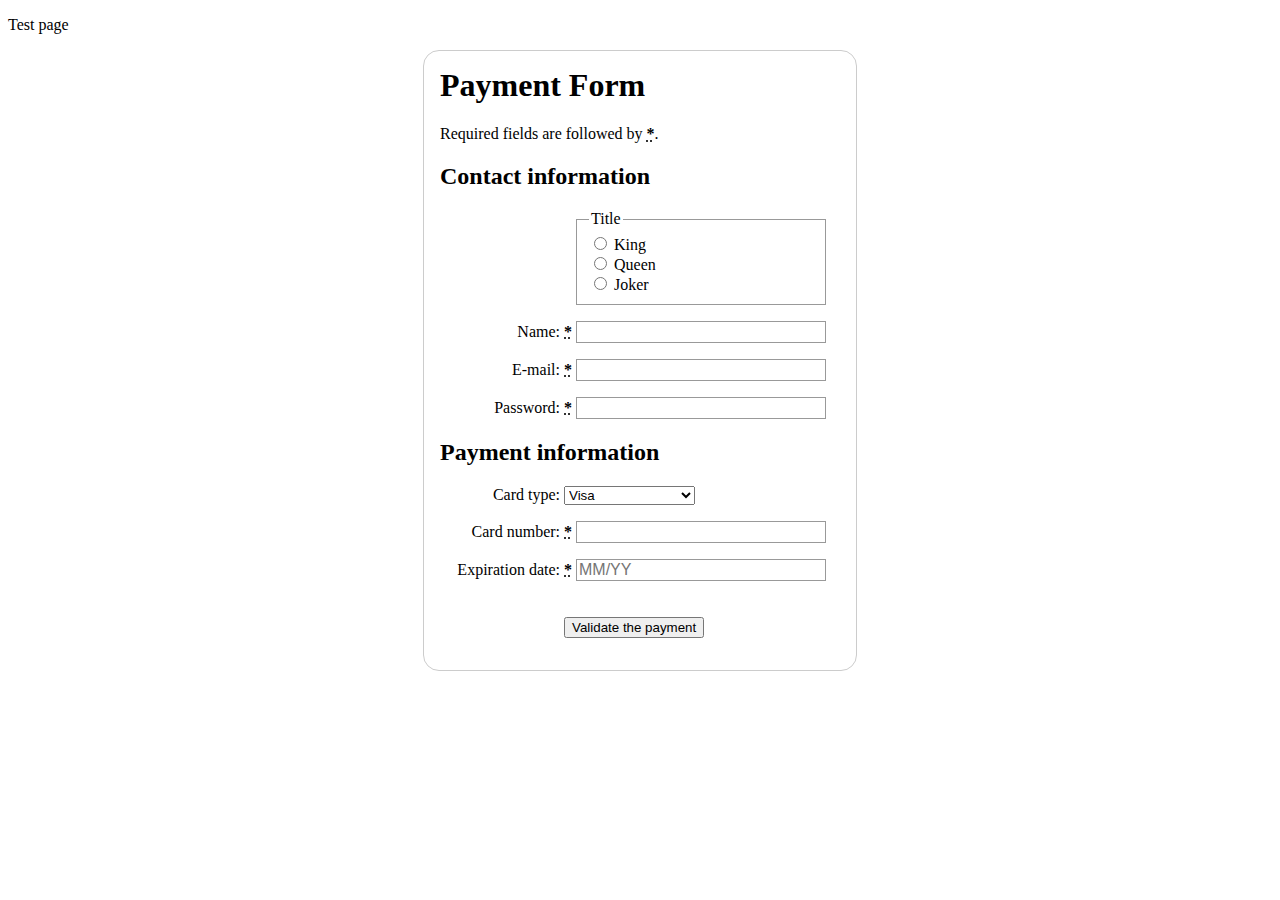
<file: payment-form/index.html>
<!DOCTYPE html>
<html lang="en">
  <head>
    <meta charset="UTF-8" />
    <meta http-equiv="X-UA-Compatible" content="IE=edge" />
    <meta name="viewport" content="width=device-width, initial-scale=1.0" />
    <title>Payment Form</title>
    <link rel="stylesheet" href="payment-form.css" />
  </head>
  <body>
    <p>Test page</p>
    <form>
      <h1>Payment Form</h1>
      <p>
        Required fields are followed by<strong>
          <abbr title="required">*</abbr></strong
        >.
      </p>
      <section>
        <h2>Contact information</h2>
        <fieldset>
          <legend>Title</legend>
          <ul>
            <li>
              <label for="title_1">
                <input type="radio" id="title_1" name="title" value="K" />
                King
              </label>
            </li>
            <li>
              <label for="title_2">
                <input type="radio" id="title_2" name="title" value="Q" />
                Queen
              </label>
            </li>
            <li>
              <label for="title_3">
                <input type="radio" id="title_3" name="title" value="J" />
                Joker
              </label>
            </li>
          </ul>
        </fieldset>
        <p>
          <label for="name">
            <span>Name: </span>
            <strong><abbr title="required">*</abbr></strong>
          </label>
          <input type="text" id="name" name="username" />
        </p>
        <p>
          <label for="mail">
            <span>E-mail: </span>
            <strong><abbr title="required">*</abbr></strong>
          </label>
          <input type="email" id="mail" name="usermail" />
        </p>
        <p>
          <label for="pwd">
            <span>Password: </span>
            <strong><abbr title="required">*</abbr></strong>
          </label>
          <input type="password" id="pwd" name="password" />
        </p>
      </section>
      <section>
        <h2>Payment information</h2>
        <p>
          <label for="card">
            <span>Card type:</span>
          </label>
          <select id="card" name="usercard">
            <option value="visa">Visa</option>
            <option value="mc">Mastercard</option>
            <option value="amex">American Express</option>
          </select>
        </p>
        <p>
          <label for="number">
            <span>Card number:</span>
            <strong><abbr title="required">*</abbr></strong>
          </label>
          <input type="tel" id="number" name="cardnumber" />
        </p>
        <p>
          <label for="expiration">
            <span>Expiration date:</span>
            <strong><abbr title="required">*</abbr></strong>
          </label>
          <input
            type="text"
            id="expiration"
            required="true"
            placeholder="MM/YY"
            pattern="^(0[1-9]|1[0-2])\/([0-9]{2})$"
          />
        </p>
      </section>
			<section>
				<p>
					<button type="submit">Validate the payment</button>
				</p>
			</section>
    </form>
  </body>
</html>
</file>
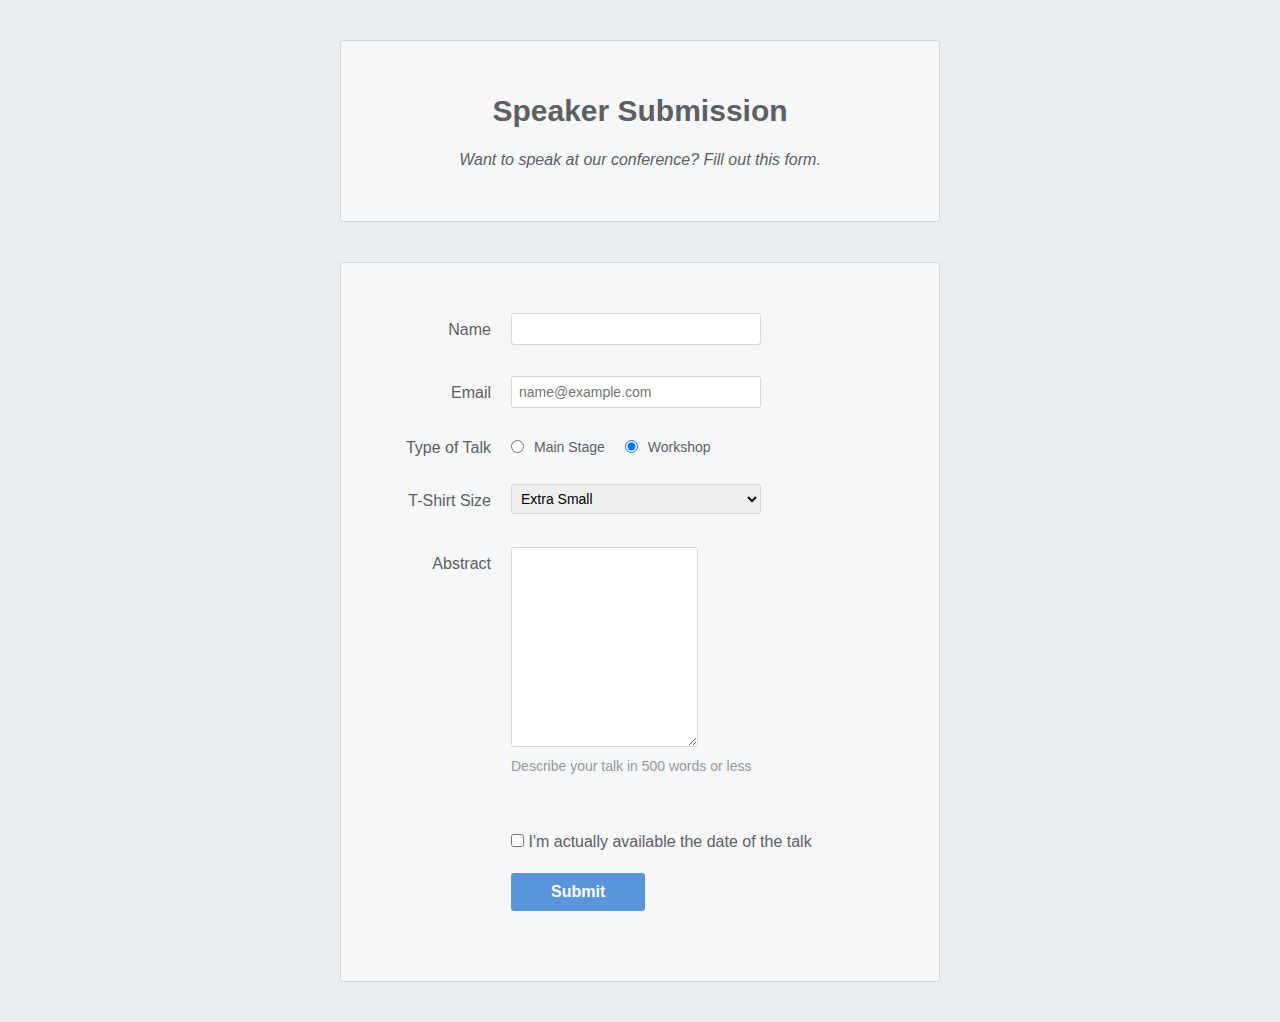
<file: speaker-submission/index.html>
<!DOCTYPE html>
<html lang="en">
  <head>
    <meta charset="UTF-8" />
    <meta http-equiv="X-UA-Compatible" content="IE=edge" />
    <meta name="viewport" content="width=device-width, initial-scale=1.0" />
    <title>Speaker Submission</title>
    <link rel="stylesheet" href="style.css" />
  </head>
  <body>
    <header class="speaker-form-header">
      <h1>Speaker Submission</h1>
      <p><em>Want to speak at our conference? Fill out this form.</em></p>
    </header>
    <form action="" method="get" class="speaker-form">
      <div class="form-row">
        <label for="full-name">Name</label>
        <input id="full-name" name="full-name" type="text" />
      </div>

      <div class="form-row">
        <label for="email">Email</label>
        <input
          id="email"
          type="email"
          name="email"
          placeholder="name@example.com"
        />
      </div>

      <fieldset class="legacy-form-row">
        <legend>Type of Talk</legend>
        <input
          id="talk-type-1"
          name="talk-type"
          type="radio"
          value="main-stage"
        />
        <label for="talk-type-1" class="radio-label">Main Stage</label>
        <input
          id="talk-type-2"
          name="talk-type"
          type="radio"
          value="workshop"
          checked
        />
        <label for="talk-type-2" class="radio-label">Workshop</label>
      </fieldset>

      <div class="form-row">
        <label for="t-shirt">T-Shirt Size</label>
        <select name="t-shirt" id="t-shirt">
          <option value="xs">Extra Small</option>
          <option value="s">Small</option>
          <option value="m">Medium</option>
          <option value="l">Large</option>
        </select>
      </div>

      <div class="form-row">
        <label for="abstract">Abstract</label>
        <textarea name="abstract" id="abstract"></textarea>
        <div class="instructions">Describe your talk in 500 words or less</div>
      </div>

      <div class="form-row">
        <label for="available" class="checkbox-label">
          <input
            type="checkbox"
            name="available"
            id="available"
            value="is-available"
          />
          <span>I'm actually available the date of the talk</span>
        </label>
      </div>

			<div class="form-row">
				<button>Submit</button>
			</div>

    </form>
  </body>
</html>
</file>
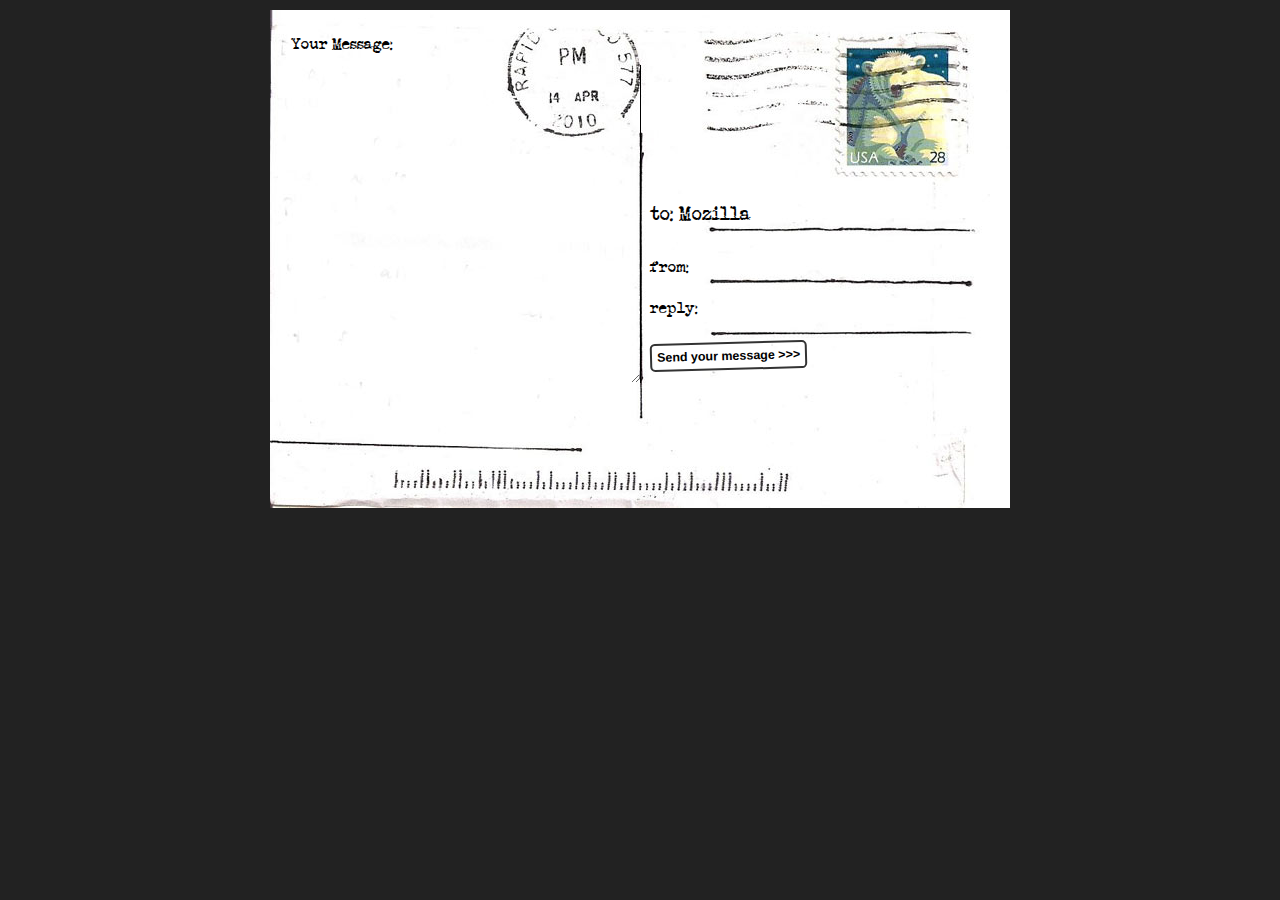
<file: postcard/postcard-start.html>
<!DOCTYPE html>
<html>
  <head>
    <meta charset="utf-8" />
    <title>Postcard example</title>
    <style>
      @font-face {
        font-family: "handwriting";
        src: url("fonts/journal-webfont.woff2") format("woff2"),
          url("fonts/journal-webfont.woff") format("woff");
        font-weight: normal;
        font-style: normal;
      }

      @font-face {
        font-family: "typewriter";
        src: url("fonts/veteran_typewriter-webfont.woff2") format("woff2"),
          url("fonts/veteran_typewriter-webfont.woff") format("woff");
        font-weight: normal;
        font-style: normal;
      }

      body {
        font: 1.3rem sans-serif;
        padding: 0.5em;
        margin: 0;
        background: #222;
      }

      form {
        position: relative;
        width: 740px;
        height: 498px;
        margin: 0 auto;
        padding: 1em;
        box-sizing: border-box;
        background: #fff url(background.jpg);

        /* we create our grid */
        display: grid;
        grid-gap: 20px;
        grid-template-columns: repeat(2, 1fr);
        grid-template-rows: 10em 1em 1em 1em;
      }

      h1 {
        font: 1em "typewriter", monospace;
        align-self: end;
      }

      #message {
        grid-row: 1 / 5;
      }

      #from,
      #reply {
        display: flex;
      }

      label {
        font: 0.8em "typewriter", sans-serif;
      }

      input,
      textarea {
        font: 1.4em/1.5em "handwriting", cursive, sans-serif;
        border: none;
        padding: 0 10px;
        margin: 0;
        width: 80%;
        background: none;
      }

      input:focus,
      textarea:focus {
        background: rgba(0, 0, 0, 0.1);
        border-radius: 5px;
      }

      textarea {
        display: block;

        padding: 10px;
        margin: 10px 0 0 -10px;
        width: 100%;
        height: 90%;

        border-right: 1px solid;

        overflow: auto;
      }

      button {
        padding: 5px;
        font: bold 0.6em sans-serif;
        border: 2px solid #333;
        border-radius: 5px;
        background: none;
        cursor: pointer;
        transform: rotate(-1.5deg);
      }

      button:hover,
      button:focus {
        outline: none;
        background: #000;
        color: #fff;
      }
    </style>
  </head>

  <body>
    <form>
      <h1>to: Mozilla</h1>
      <div id="from">
        <label for="name">from:</label>
        <input type="text" name="user_name" id="name" />
      </div>
      <div id="reply">
        <label for="mail">reply: </label>
        <input type="email" name="user_email" id="mail" />
      </div>
      <div id="message">
        <label for="msg">Your Message:</label>
        <textarea name="user_message" id="msg"></textarea>
      </div>
      <div class="button">
        <button type="submit">Send your message >>></button>
      </div>
    </form>
  </body>
</html>
</file>
<file: payment-form/payment-form.css>
h1 {
	margin-top: 0;
}

ul {
	margin: 0;
	padding: 0;
	list-style: none;
}

form {
	margin: 0 auto;
	width: 400px;
	padding: 1em;
	border: 1px solid #CCC;
	border-radius: 1em;
}

div+div {
	margin-top: 1em;
}

label span {
	display: inline-block;
	width: 120px;
	text-align: right;
}

input, textarea {
	font: 1em sans-serif;
	width: 250px;
	box-sizing: border-box;
	border: 1px solid #999;
}

input[type=checkbox], input[type=radio] {
	width: auto;
	border: none;
}

input:focus, textarea:focus {
	border-color: #000;
}

textarea {
	vertical-align: top;
	height: 5em;
	resize: vertical;
}

fieldset {
	width: 250px;
	box-sizing: border-box;
	margin-left: 136px;
	border: 1px solid #999;
}

button {
	margin: 20px 0 0 124px;
}

label {
position: relative;
}
</file>
<file: speaker-submission/style.css>
* {
	margin: 0;
	padding: 0;
	box-sizing: border-box;
}

body {
	color: #5D6063;
	background-color: #EAEDF0;
	font-family: "Helvetica", "Arial", sans-serif;
	font-size: 16px;
	line-height: 1.3;
	display: flex;
	flex-direction: column;
	align-items: center;
}

.speaker-form-header {
	text-align: center;
	background-color: #F6F7F8;
	border: 1px solid #D6D9DC;
	border-radius: 3px;
	width: 80%;
	margin: 40px 0;
	padding: 50px;
}

.speaker-form-header h1 {
	font-size: 30px;
	margin-bottom: 20px;
}

.speaker-form {
	background-color: #F6F7F8;
	border: 1px solid #D6D9DC;
	border-radius: 3px;

	width: 80%;
	padding: 50px;
	margin: 0 0 40px 0;
}

.form-row {
	margin-bottom: 40px;
	display: flex;
	justify-content: flex-start;
	flex-direction: column;
	flex-wrap: wrap;
}

.form-row input[type='email'],
.form-row input[type='text'] {
	background-color: #FFFFFF;
	border: 1px solid #D6D9DC;
	border-radius: 3px;
	width: 100%;
	padding: 7px;
	font-size: 14px;
}

.form-row input[type='text']:invalid,
.form-row input[type='email']:invalid {
	border: 1px solid #D55C5F;
	color: #D55C5F;
	box-shadow: none;
}

.form-row label {
	margin-bottom: 15px;
}

.legacy-form-row {
	border: none;
	margin-bottom: 40px;
}

.legacy-form-row legend {
	margin-bottom: 15px;
}

.legacy-form-row .radio-label {
	display: block;
	font-size: 14px;
	padding: 0 20px 0 10px;
}

.legacy-form-row input[type='radio'] {
	margin-top: 2px;
}

.legacy-form-row .radio-label,
.legacy-form-row input[type='radio'] {
	float: left;
}

.form-row select {
	width: 100%;
	padding: 5px;
	font-size: 14px;
	border-radius: 3px;
	border: 1px solid #D6D9DC;
}


.form-row textarea {
	font-family: "Helvetica", "Arial", sans-serif;
	font-size: 14px;

	border: 1px solid #D6D9DC;
	border-radius: 3px;

	min-height: 200px;
	margin-bottom: 10px;
	padding: 7px;
}

.form-row .instructions {
	color: #999999;
	font-size: 14px;
	margin-bottom: 30px;
}

.form-row .checkbox-label {
	margin-bottom: 0;
}

.form-row button {
	font-size:  16px;
	font-weight: bold;

	color: #FFFFFF;
	background-color: #5995DA;

	border: none;
	border-radius: 3px;

	padding: 10px 40px;
	cursor: pointer;
}

.form-row button:hover {
	background-color: #76AEED;
}

.form-row button:active {
	background-color: #407FC7;
}





@media only screen and (min-width: 700px) {

	.speaker-form-header,
	.speaker-form {
		width: 600px;
	}

	.form-row {
		flex-direction: row;
		align-items: flex-start;
		margin-bottom: 20px;
	}

	.form-row input[type='email'],
	.form-row input[type='text'],
	.form-row select,
	.form-row text-area {
		width: 250px;
		height: initial;
	}

	.form-row label {
		text-align: right;
		width: 120px;
		margin-top: 7px;
		padding-right: 20px;
	}

	.form-row .instructions {
		margin-left: 120px;
	}

	.form-row .checkbox-label {
		margin-left: 120px;
		width: auto;
	}

	.form-row button {
		margin-left: 120px;
	}
	.legacy-form-row {
		margin-bottom: 10px;
	}

	.legacy-form-row legend {
		width: 120px;
		text-align: right;
		padding-right: 20px;
		float: left;
	}
}
</file>
